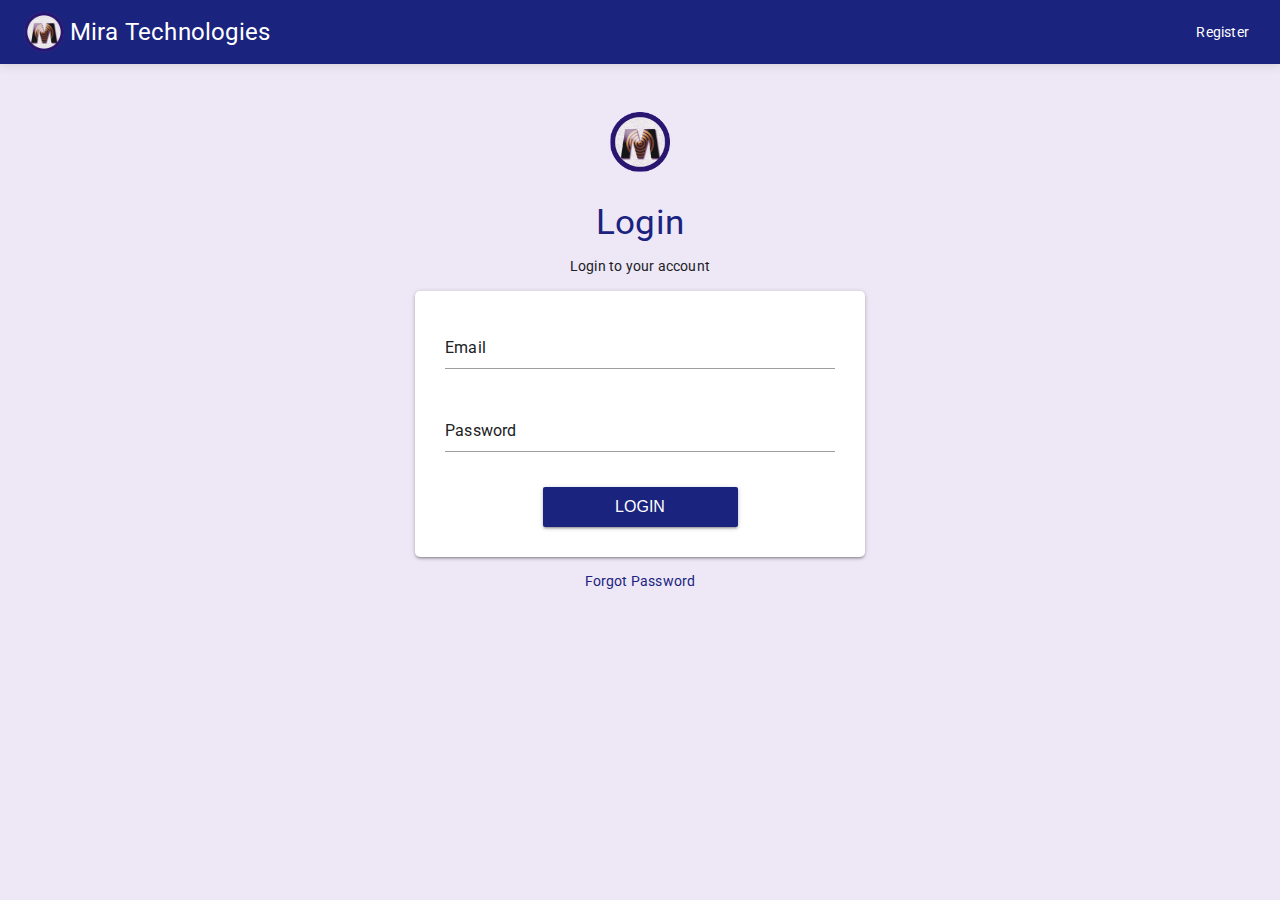
<file: index.html>
<!DOCTYPE html>
<html lang="en">
<head>
    <meta charset="UTF-8">
    <meta name="viewport" content="width=device-width, initial-scale=1.0">

    <!-- Site Icon -->
    <link rel="icon" href="./images/miraicon.png" type="image/ico" sizes="16x16">

    <title>Mira Bootcamp | Login</title>
    
    <!-- Fonts -->
    <link rel="preconnect" href="https://fonts.gstatic.com">
    <link href="https://fonts.googleapis.com/css2?family=Roboto:wght@100;300;400&display=swap" rel="stylesheet">

    <!-- Custom CSS -->
    <link rel="stylesheet" href="./styles.css">
</head>
<body>
   
    <!-- Header -->
    <header>
        <nav>
            <a href="./" class="site-name">
                <!-- Site Logo & Name -->
                <img src="./images/miraicon.png" alt="Mira Technologies Logo">
                <span>Mira Technologies</span>
            </a>

            <!-- Menus -->
            <div class="menus">
                <a href="./register.html">Register</a>
            </div>
        </nav>
    </header>

    <!-- Main Body -->
    <main>
        <div class="content">
            <div class="content__top">
                <img src="./images/miraicon.png" alt="Mira Technologies Logo" class="content__logo">
                <h2 class="content__title">
                    Login</h2>
                <p class="content__description">Login to your account</p>
            </div>
            <div class="content__box">
                <!-- Login Form -->
                <form action="#" method="POST">
                    <div class="form-row">
                        <input type="text" name="email" id="email" autocomplete="off" required>
                        <label for="email">Email</label>
                    </div>
                    <div class="form-row">
                        <input type="password" name="password" id="password" required>
                        <label for="password">Password</label>
                    </div>
                    <div class="form-row">
                        <button type="submit">LOGIN</button>
                    </div>
                </form>
            </div>
            <div class="content__bottom">
                <a href="./forgot-password.html" class="forgot-password">Forgot Password</a>
            </div>
        </div>
    </main>
    
</body>
</html>
</file>
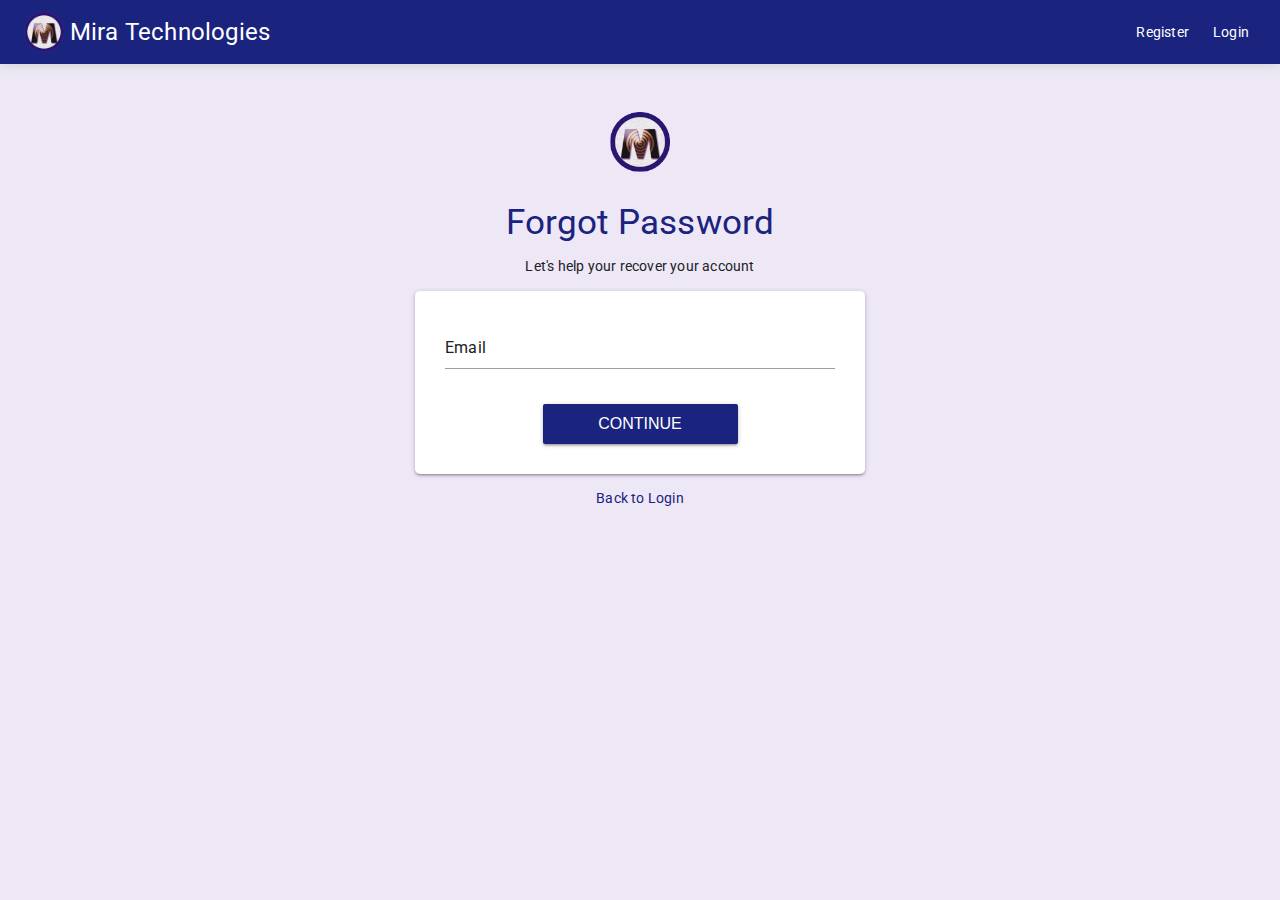
<file: forgot-password.html>
<!DOCTYPE html>
<html lang="en">
<head>
    <meta charset="UTF-8">
    <meta name="viewport" content="width=device-width, initial-scale=1.0">

    <!-- Site Icon -->
    <link rel="icon" href="./images/miraicon.png" type="image/ico" sizes="16x16">

    <title>Mira Bootcamp | Forgot Password</title>
    
    <!-- Fonts -->
    <link rel="preconnect" href="https://fonts.gstatic.com">
    <link href="https://fonts.googleapis.com/css2?family=Roboto:wght@100;300;400&display=swap" rel="stylesheet">

    <!-- Custom CSS -->
    <link rel="stylesheet" href="./styles.css">
</head>
<body>
   
    <!-- Header -->
    <header>
        <nav>
            <a href="./" class="site-name">
                <!-- Site Logo & Name -->
                <img src="./images/miraicon.png" alt="Mira Technologies Logo">
                <span>Mira Technologies</span>
            </a>

            <!-- Menus -->
            <div class="menus">
                <a href="./register.html">Register</a>
                <a href="./">Login</a>
            </div>
        </nav>
    </header>

    <!-- Main Body -->
    <main>
        <div class="content">
            <div class="content__top">
                <img src="./images/miraicon.png" alt="Mira Technologies Logo" class="content__logo">
                <h2 class="content__title">
                    Forgot Password</h2>
                <p class="content__description">Let's help your recover your account</p>
            </div>
            <div class="content__box">
                <!-- Forgot Password Form -->
                <form action="#" method="POST">
                    <div class="form-row">
                        <input type="text" name="email" id="email" autocomplete="off" required>
                        <label for="email">Email</label>
                    </div>
                    <div class="form-row">
                        <button type="submit">CONTINUE</button>
                    </div>
                </form>
            </div>
            <div class="content__bottom">
                Back to 
                <a href="./" class="forgot-password">Login</a>
            </div>
        </div>
    </main>
    
</body>
</html>
</file>
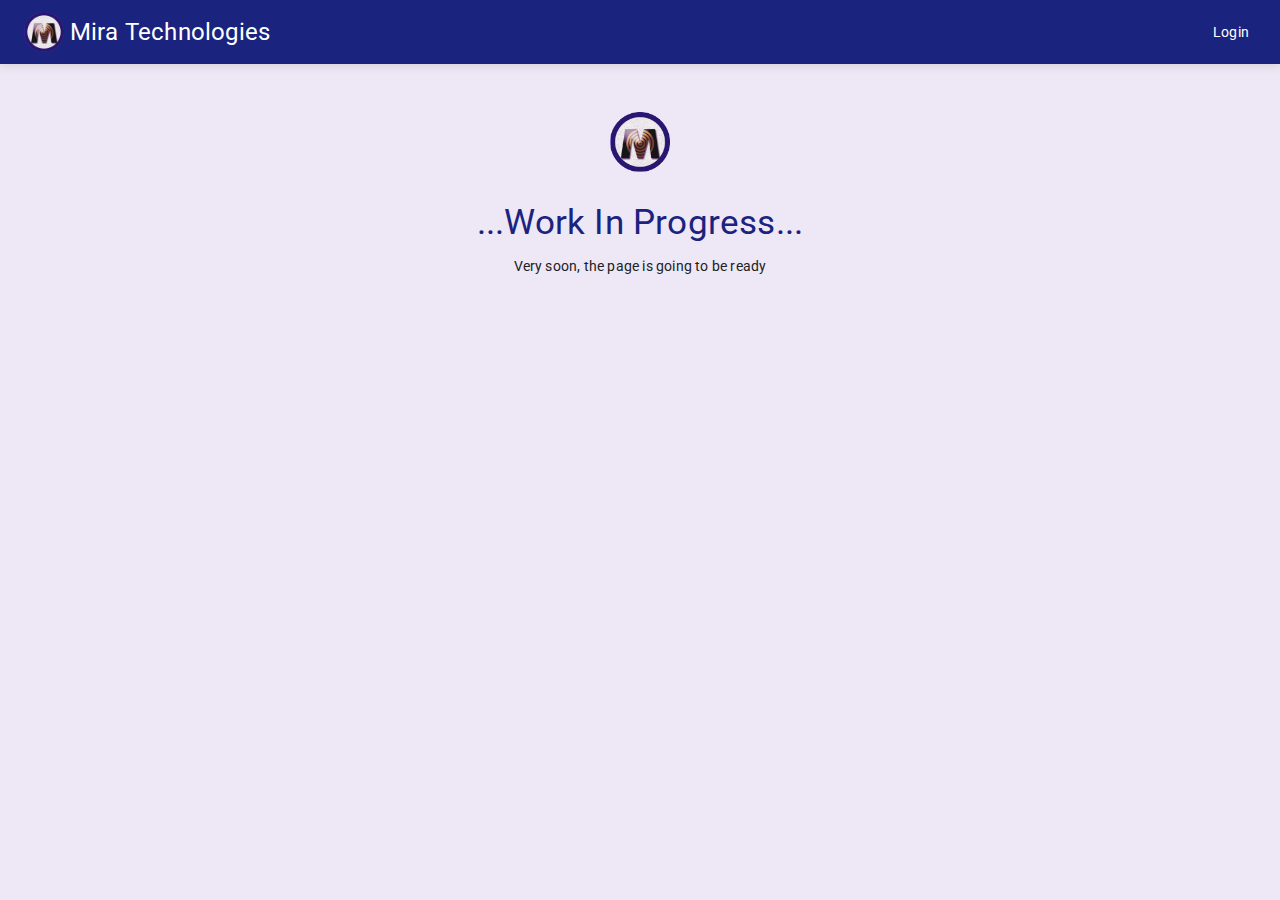
<file: register.html>
<!DOCTYPE html>
<html lang="en">
<head>
    <meta charset="UTF-8">
    <meta name="viewport" content="width=device-width, initial-scale=1.0">

    <!-- Site Icon -->
    <link rel="icon" href="./images/miraicon.png" type="image/ico" sizes="16x16">

    <title>Mira Bootcamp | Sign Up</title>
    
    <!-- Fonts -->
    <link rel="preconnect" href="https://fonts.gstatic.com">
    <link href="https://fonts.googleapis.com/css2?family=Roboto:wght@100;300;400&display=swap" rel="stylesheet">

    <!-- Custom CSS -->
    <link rel="stylesheet" href="./styles.css">
</head>
<body>
   
    <!-- Header -->
    <header>
        <nav>
            <a href="./" class="site-name">
                <!-- Site Logo & Name -->
                <img src="./images/miraicon.png" alt="Mira Technologies Logo">
                <span>Mira Technologies</span>
            </a>

            <!-- Menus -->
            <div class="menus">
                <a href="./">Login</a>
            </div>
        </nav>
    </header>

    <!-- Main Body -->
    <main>
        <div class="content">
            <div class="content__top">
                <img src="./images/miraicon.png" alt="Mira Technologies Logo" class="content__logo">
                <h2 class="content__title">
                    ...Work In Progress...</h2>
                <p class="content__description">Very soon, the page is going to be ready</p>
            </div>
            
        </div>
    </main>
    
</body>
</html>
</file>
<file: styles.css>
/* Variables
-------------------------------------------------------*/
:root {
    --dark-indigo: #1a237e;
    --light-indigo: #ede7f6;
    --box-shadow: 0 2px 2px 0 rgba(0, 0, 0, 0.14), 0 3px 1px -2px rgba(0, 0, 0, 0.12), 0 1px 5px 0 rgba(0, 0, 0, 0.2);
}


/* Global Styles
-------------------------------------------------------*/
* {
    margin: 0;
    padding: 0;
    box-sizing: border-box;
    outline: none;
    font-size: 16px;
}

body {
    color: #202124;
    background-color: var(--light-indigo);
    font-family: Roboto, Helvetica, Arial, sans-serif;
    letter-spacing: .2px;
}

a {
    text-decoration: none;
    font-size: .9rem;
}


/* Header Section
-------------------------------------------------------*/
header {
    background-color: var(--dark-indigo);
    box-shadow: 0px 0px 10px 0px #ccc;
}

nav {
    display: flex;
    flex-direction: row;
    justify-content: space-between;
    align-items: center;
    gap: .5em;
    padding-left: 1.5rem;
    padding-right: 1.5em;
    height: 4em;
}

nav a {
    color: #fff;
}

.site-name {
    display: flex;
    flex-direction: row;
    align-items: center;
    gap: .4em;
}

.site-name img {
    height: 40px;
    width: 40px;
}

.site-name span {
    font-size: 1.5rem;
}

.menus {
    display: flex;
    flex-direction: row;
    gap: 10px;
}

.menus a {
    padding: 10px 7px;
}


/* Main Section
-------------------------------------------------------*/
.content {
    margin-right: auto;
    margin-left: auto;
    margin-top: 3rem;
    padding: 0 20px;
    text-align: center;
}

.content > div {
    margin-bottom: 1rem;
}

.content__logo {
    width: 60px;
    height: 60px;
    margin-bottom: 25px;
}

.content__title {
    color: var(--dark-indigo);
    font-weight: 400;
    font-size: 2.2rem;
    margin-bottom: 15px;
}

.content__description {
    font-size: .9rem;
    margin-bottom: 10px;
}

.content__box {
    background-color: #fff;
    padding: 30px;
    margin-right: auto;
    margin-left: auto;
    max-width: 450px;
    border-radius: 5px;
    box-shadow: var(--box-shadow);
    -webkit-box-shadow: var(--box-shadow);
}

.form-row {
    display: flex;
    flex-direction: column;
    margin-bottom: 35px;
    position: relative;
}

.form-row:last-child {
    margin-bottom: 0;
}

.form-row input {
    width: 100%;
    height: 3rem;
    outline: none;
    border: none;
    border-bottom: 1px solid #9e9e9e;
    background-color: transparent;
    transition: 0.3s;
    transition-property: all;
}

.form-row label {
    position: absolute;
    left: 0;
    top: 1.0625rem;
    bottom: 0;
    cursor: text;
    pointer-events: none;
    transition: 0.3s;
    transition-property: all;
}

.form-row input:focus ~ label,
.form-row input:valid ~ label {
    top: -5px;
    color: var(--dark-indigo);
    font-size: 0.75rem;
}

.form-row input:focus {
    border-bottom: 1px solid var(--dark-indigo);
    box-shadow: 0 1px 0 var(--dark-indigo);
}

.form-row button {
    background-color: var(--dark-indigo);
    color: #fff;
    width: 50%;
    height: 40px;
    border: 0;
    border-radius: 2px;
    outline: none;
    margin: 0 auto;
    font-weight: 500;
    cursor: pointer;
    box-shadow: var(--box-shadow);
    transition: 0.3s;
    transition-property: all;
}

.form-row button:hover {
    box-shadow: 0 3px 3px 0 rgba(0, 0, 0, 0.14), 0 1px 7px 0 rgba(0, 0, 0, 0.12), 0 3px 1px -1px rgba(0, 0, 0, 0.2);
    opacity: .95;
}

.content__bottom {
    font-size: .9rem;
}

.content__bottom,
.content__bottom a {
    color: var(--dark-indigo);
}


/* Media Queries
-------------------------------------------------------*/
@media(max-width: 600px) {
    * {
        font-size: 15px;
    }

    nav {
        padding-left: 1rem;
        padding-right: 1rem;
        height: 3.5rem;
    }

    .site-name img {
        height: 30px;
        width: 30px;
    }

    .site-name span {
        font-size: 1.2rem;
    }

    .content {
        margin-top: 5rem;
    }

    .content__box {
        max-width: 400px;
    }
}

@media(max-width: 257px) {
    .form-row button {
        width: 75%;
    }
}
</file>
